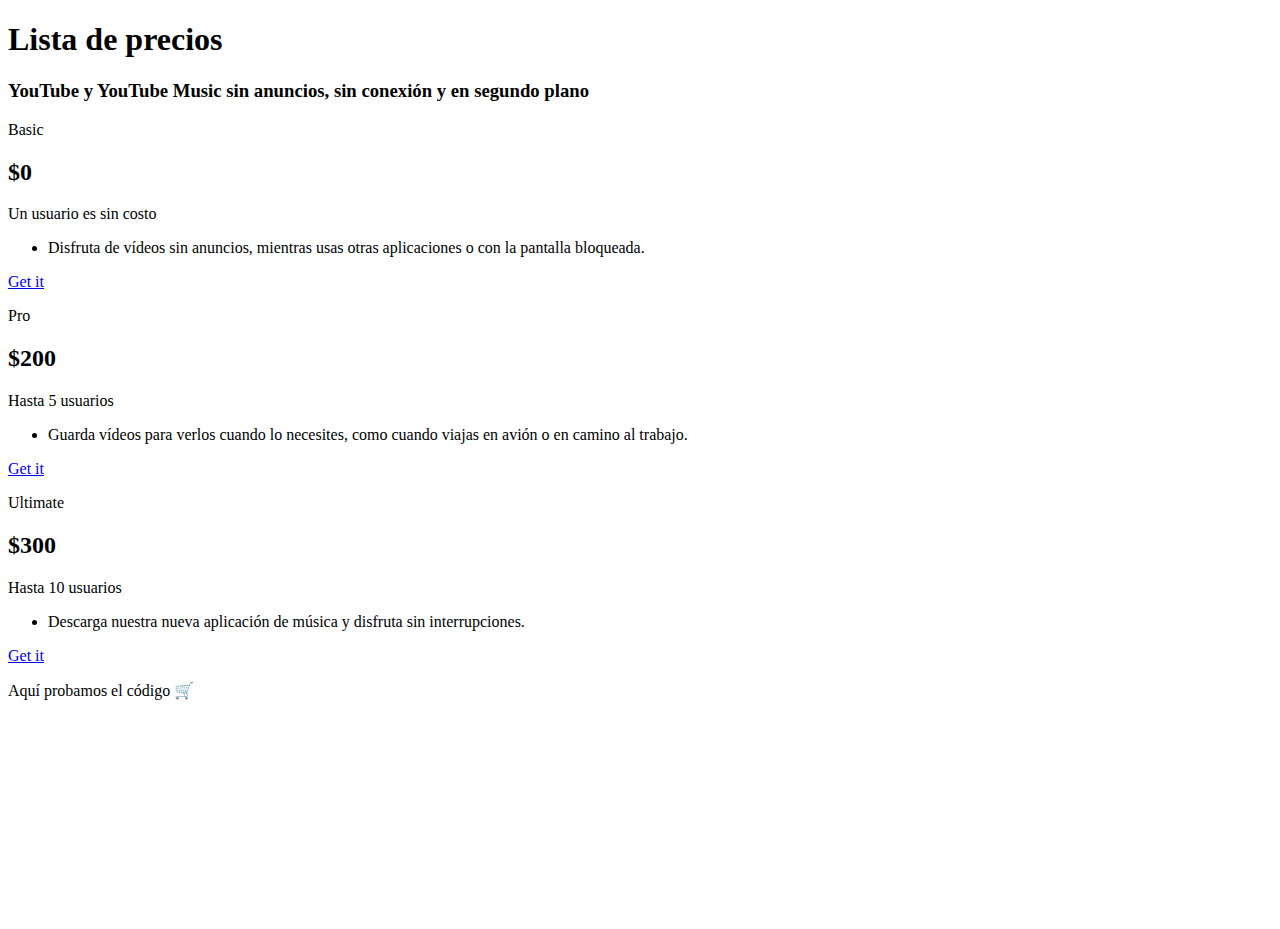
<file: bootstrap/index.html>
<!DOCTYPE html>
<html lang="es">
  <head>
    <meta charset="UTF-8" />
    <meta http-equiv="X-UA-Compatible" content="IE=edge" />
    <meta name="viewport" content="width=device-width, initial-scale=1.0" />
    <title>Bootstrap</title>
    <!-- CSS only -->
    <link
      href="https://cdn.jsdelivr.net/npm/bootstrap@5.2.3/dist/css/bootstrap.min.css"
      rel="stylesheet"
      integrity="sha384-rbsA2VBKQhggwzxH7pPCaAqO46MgnOM80zW1RWuH61DGLwZJEdK2Kadq2F9CUG65"
      crossorigin="anonymous"
    />
    <style>
      @media (min-width: 992px) {
        .alto {
          height: 100vh;
        }
      }
    </style>
  </head>
  <body>
    <main
      class="container text-center d-flex flex-column alto justify-content-center"
    >
      <h1 class="display-4">Lista de precios</h1>
      <h3 class="lead">
        YouTube y YouTube Music sin anuncios, sin conexión y en segundo plano
      </h3>

      <div class="row mt-3">
        <article class="col-12 col-md-4">
          <div class="border border-dark rounded">
            <p class="mt-5 fw-bold">Basic</p>
            <h2 class="display-4">$0</h2>
            <p class="font-monospace mt-3">Un usuario es sin costo</p>
            <ul class="list-unstyled my-5">
              <li>
                Disfruta de vídeos sin anuncios, mientras usas otras
                aplicaciones o con la pantalla bloqueada.
              </li>
            </ul>
            <a
              href="#"
              class="bg-danger text-white d-block py-3 text-decoration-none"
            >
              Get it
            </a>
          </div>
        </article>
        <article class="col-12 col-md-4">
          <div class="border border-dark rounded bg-dark text-white">
            <p class="mt-5 fw-bold">Pro</p>
            <h2 class="display-4">$200</h2>
            <p class="font-monospace mt-3">Hasta 5 usuarios</p>
            <ul class="list-unstyled my-5">
              <li>
                Guarda vídeos para verlos cuando lo necesites, como cuando
                viajas en avión o en camino al trabajo.
              </li>
            </ul>
            <a
              href="#"
              class="bg-secondary text-white d-block py-3 text-decoration-none"
            >
              Get it
            </a>
          </div>
        </article>
        <article class="col-12 col-md-4">
          <div class="border border-dark rounded">
            <p class="mt-5 fw-bold">Ultimate</p>
            <h2 class="display-4">$300</h2>
            <p class="font-monospace mt-3">Hasta 10 usuarios</p>
            <ul class="list-unstyled my-5">
              <li>
                Descarga nuestra nueva aplicación de música y disfruta sin
                interrupciones.
              </li>
            </ul>
            <a
              href="#"
              class="bg-info text-white d-block py-3 text-decoration-none"
            >
              Get it
            </a>
          </div>
        </article>
      </div>
      <footer class="mt-5">
        <p>Aquí probamos el código 🛒</p>
      </footer>
    </main>
  </body>
</html>
</file>
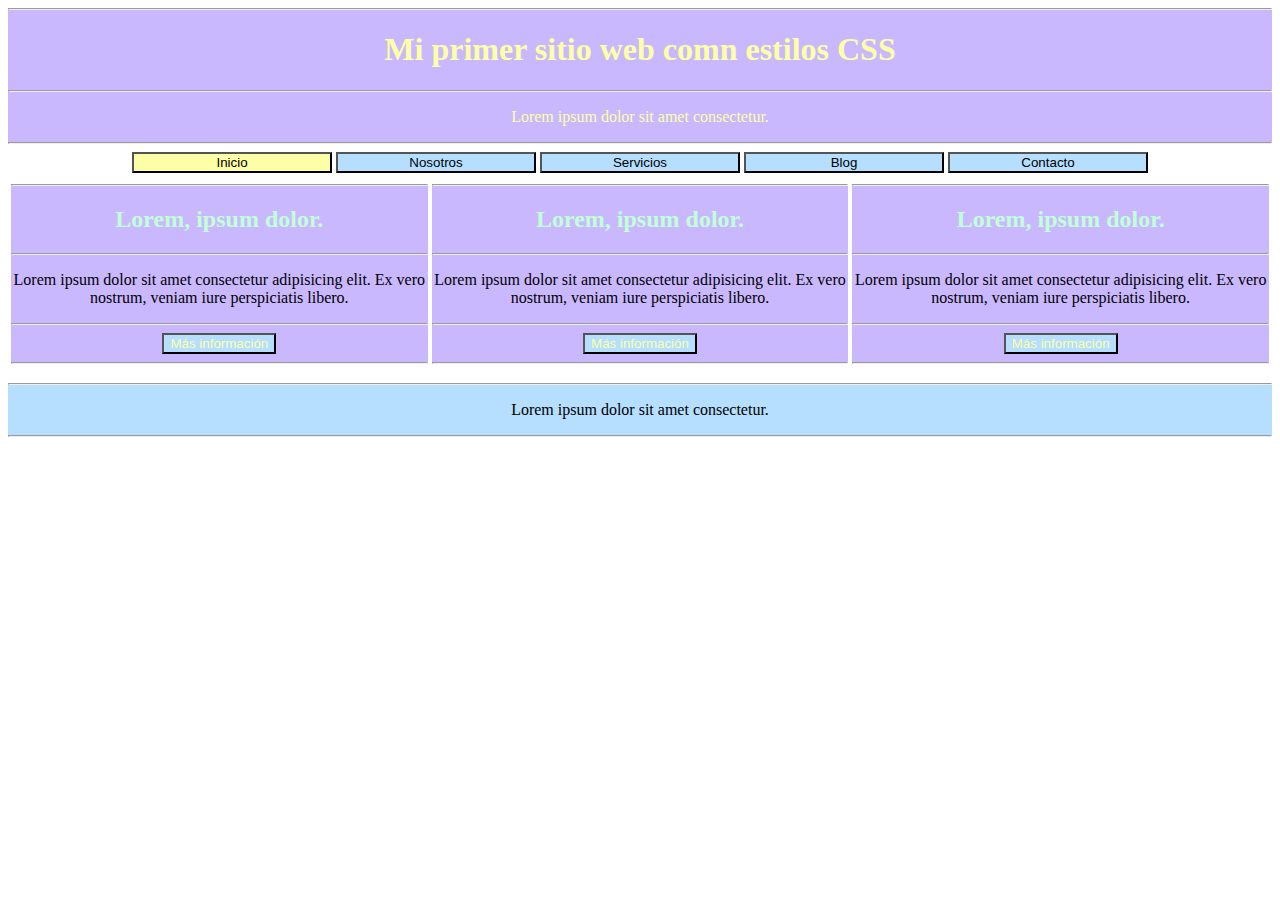
<file: CSS básico/index.html>
<!DOCTYPE html>
<html lang="es">
  <head>
    <meta charset="UTF-8" />
    <meta http-equiv="X-UA-Compatible" content="IE=edge" />
    <meta name="viewport" content="width=device-width, initial-scale=1.0" />
    <link rel="stylesheet" href="style.css" />
    <title>Práctica</title>
  </head>
  <body>
    <header class="bg-fourth text-center">
      <hr />
      <h1>Mi primer sitio web comn estilos CSS</h1>
      <hr />
      <p class="first text-center">Lorem ipsum dolor sit amet consectetur.</p>
      <hr />
    </header>
    <nav class="text-center">
      <button class="bg-first width-200">Inicio</button>
      <button class="bg-third width-200">Nosotros</button>
      <button class="bg-third width-200">Servicios</button>
      <button class="bg-third width-200">Blog</button>
      <button class="bg-third width-200">Contacto</button>
    </nav>
    <main>
      <table>
        <tr>
          <td>
            <div class="bg-fourth text-center">
              <hr />
              <h2 class="text-second">Lorem, ipsum dolor.</h2>
              <hr />
              <p>
                Lorem ipsum dolor sit amet consectetur adipisicing elit. Ex vero
                nostrum, veniam iure perspiciatis libero.
              </p>
              <hr />
              <button class="first bg-third">Más información</button>
              <hr />
            </div>
          </td>
          <td>
            <div class="bg-fourth text-center">
              <hr />
              <h2 class="text-second">Lorem, ipsum dolor.</h2>
              <hr />
              <p>
                Lorem ipsum dolor sit amet consectetur adipisicing elit. Ex vero
                nostrum, veniam iure perspiciatis libero.
              </p>
              <hr />
              <button class="first bg-third">Más información</button>
              <hr />
            </div>
          </td>
          <td>
            <div class="bg-fourth text-center">
              <hr />
              <h2 class="text-second">Lorem, ipsum dolor.</h2>
              <hr />
              <p>
                Lorem ipsum dolor sit amet consectetur adipisicing elit. Ex vero
                nostrum, veniam iure perspiciatis libero.
              </p>
              <hr />
              <button class="first bg-third">Más información</button>
              <hr />
            </div>
          </td>
        </tr>
      </table>
    </main>
  </body>
  <footer class="bg-third">
    <hr />
    <p class="text-center">Lorem ipsum dolor sit amet consectetur.</p>
    <hr />
  </footer>
</html>
</file>
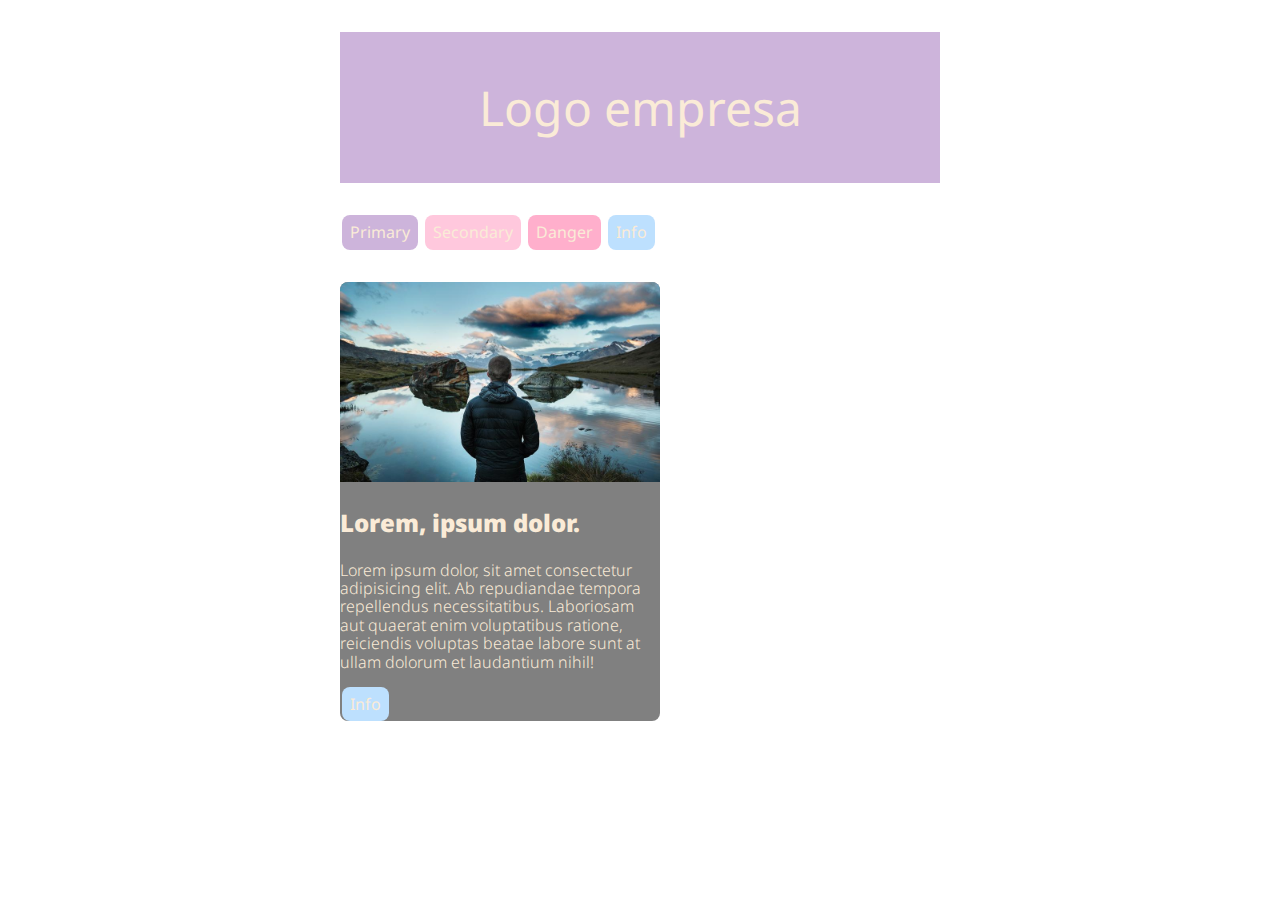
<file: practica css-intermedio/index.html>
<!DOCTYPE html>
<html lang="es">
  <head>
    <meta charset="UTF-8" />
    <meta http-equiv="X-UA-Compatible" content="IE=edge" />
    <meta name="viewport" content="width=device-width, initial-scale=1.0" />
    <title>Práctica CSS</title>
    <link rel="preconnect" href="https://fonts.googleapis.com" />
    <link rel="preconnect" href="https://fonts.gstatic.com" crossorigin />
    <link
      href="https://fonts.googleapis.com/css2?family=Noto+Sans:wght@100;300;900&family=Rubik+Dirt&display=swap"
      rel="stylesheet"
    />
    <link rel="stylesheet" href="styles.css" />
    <link rel="stylesheet" href="normalize.css" />
  </head>
  <body>
    <header class="container mt-2">
      <a href="/" class="Logo">Logo empresa</a>
    </header>
    <nav class="container mt-2">
      <a href="#" class="btn btn-primary">Primary</a>
      <a href="#" class="btn btn-secondary">Secondary</a>
      <a href="#" class="btn btn-danger">Danger</a>
      <a href="#" class="btn btn-info">Info</a>
    </nav>
    <section class="container mt-2">
      <article class="card">
        <img src="foto practica css intermedio.jpg" alt="" class="card-img" />
        <div class="card-body">
          <h5>Lorem, ipsum dolor.</h5>
          <p>
            Lorem ipsum dolor, sit amet consectetur adipisicing elit. Ab
            repudiandae tempora repellendus necessitatibus. Laboriosam aut
            quaerat enim voluptatibus ratione, reiciendis voluptas beatae labore
            sunt at ullam dolorum et laudantium nihil!
          </p>
          <a href="#" class="btn btn-info">Info</a>
          <br />
        </div>
      </article>
    </section>
  </body>
</html>
</file>
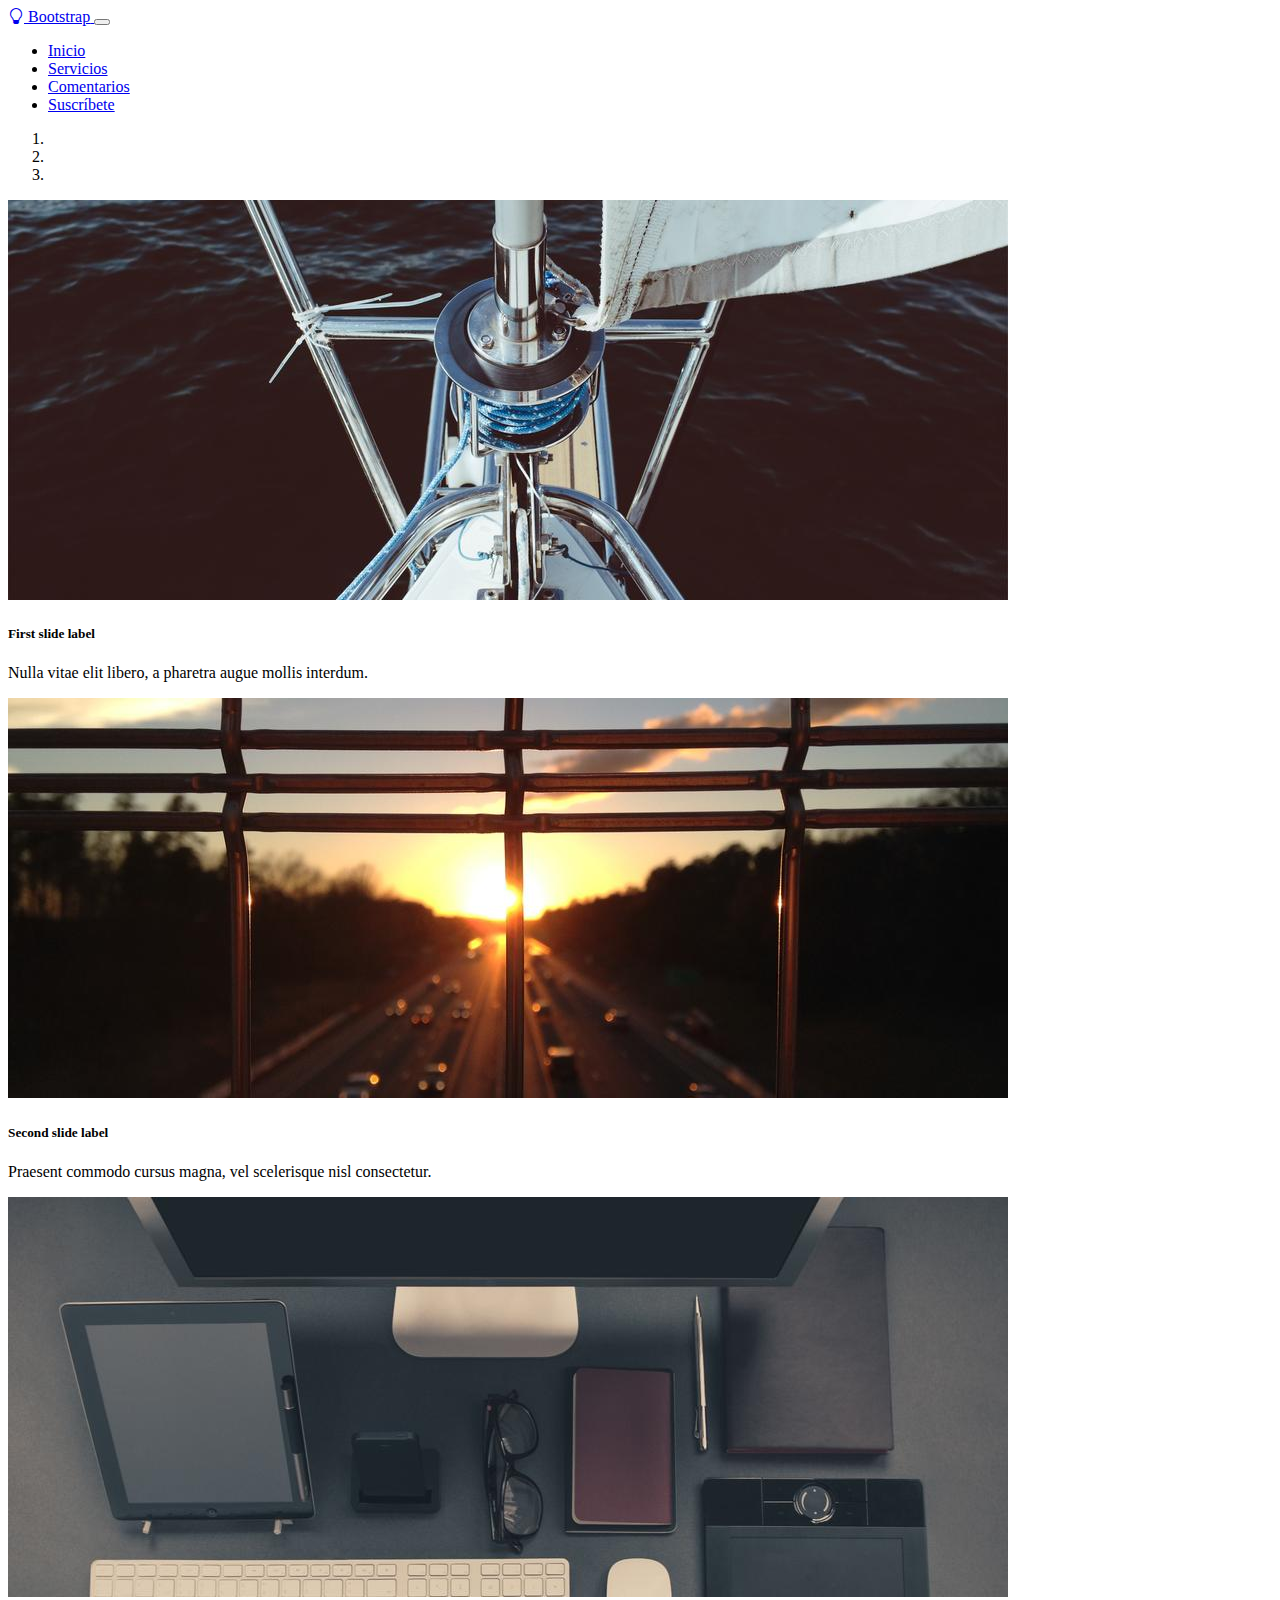
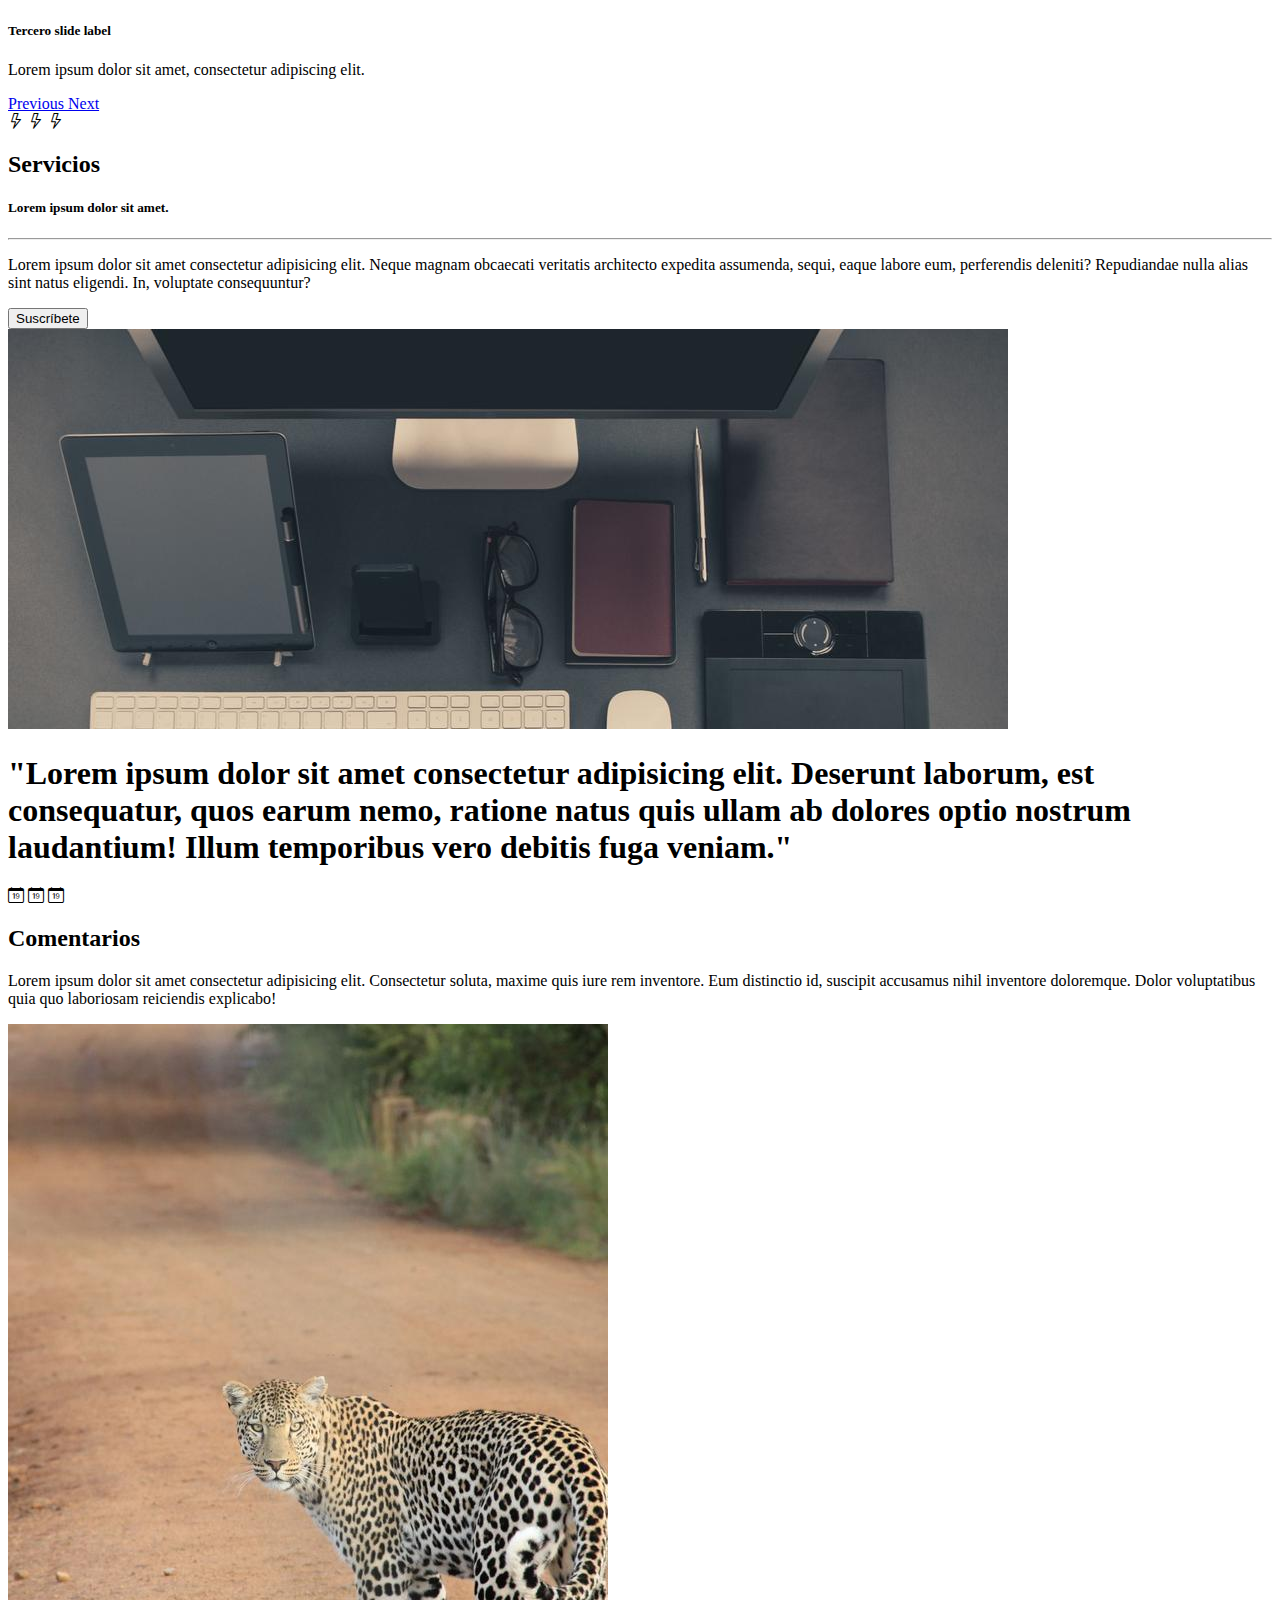
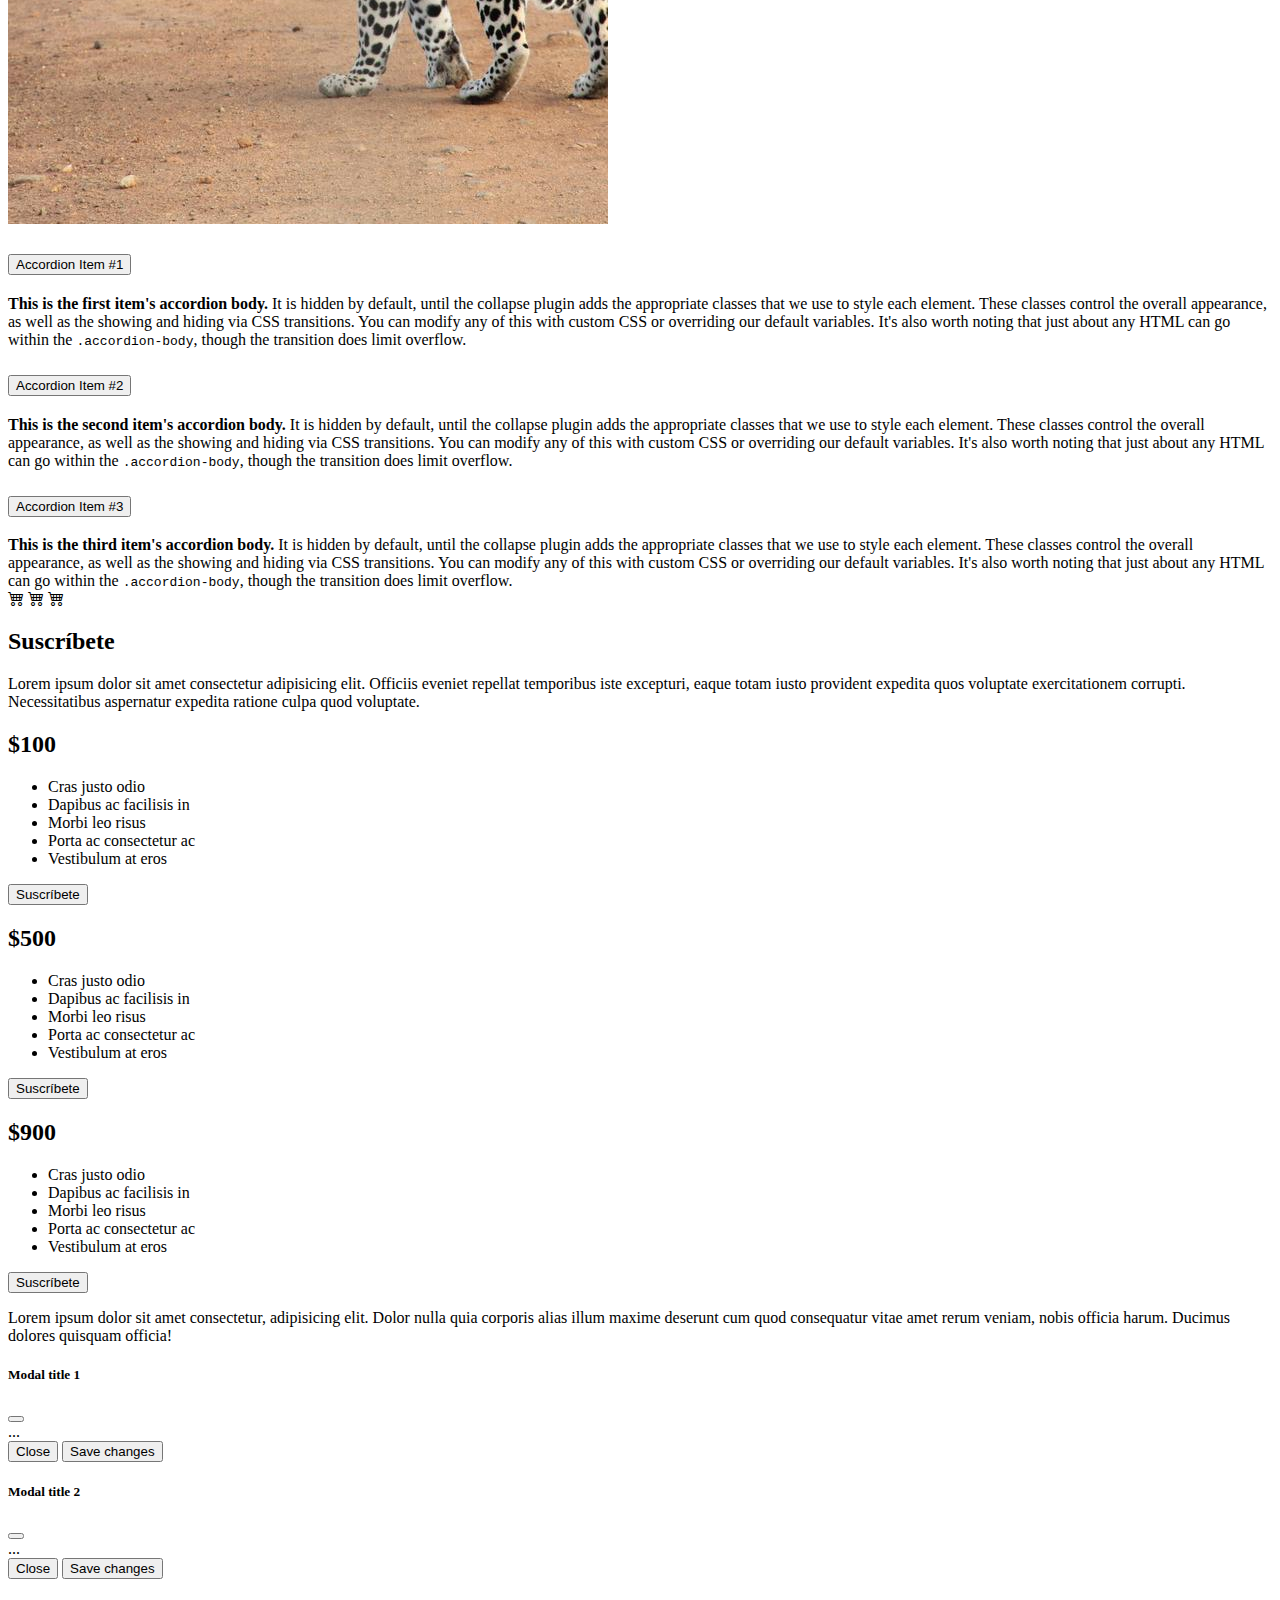
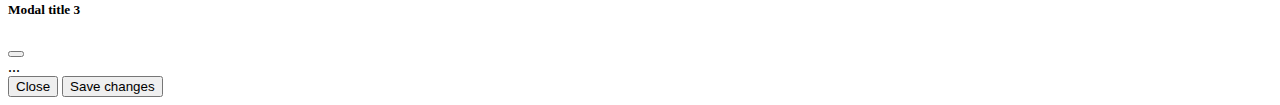
<file: bootstrap/04-scroll-web/04-scroll-web/index.html>
<!DOCTYPE html>
<html lang="es">
  <head>
    <!-- Required meta tags -->
    <meta charset="utf-8" />
    <meta name="viewport" content="width=device-width, initial-scale=1" />

    <!-- Bootstrap CSS -->
    <link
      href="https://cdn.jsdelivr.net/npm/bootstrap@5.0.0-beta1/dist/css/bootstrap.min.css"
      rel="stylesheet"
      integrity="sha384-giJF6kkoqNQ00vy+HMDP7azOuL0xtbfIcaT9wjKHr8RbDVddVHyTfAAsrekwKmP1"
      crossorigin="anonymous"
    />

    <link
      rel="stylesheet"
      href="https://cdn.jsdelivr.net/npm/bootstrap-icons@1.3.0/font/bootstrap-icons.css"
    />

    <title>Scroll web!</title>
  </head>
  <body 
    style="position: relative;"
    data-bs-spy="scroll"
    data-bs-target="#navbar-example3"
    data-bs-offset="10"
    tabindex="0"
  >
    <!-- navbar -->
    <nav id="navbar-example3" class="navbar navbar-expand-lg navbar-dark bg-dark fixed-top">
      <div class="container">
        <a href="/" class="navbar-brand">
          <i class="bi bi-lightbulb"></i>
          <span class="align-middle">Bootstrap</span>
        </a>
        <button
          class="navbar-toggler"
          type="button"
          data-bs-toggle="collapse"
          data-bs-target="#navbarSupportedContent"
          aria-controls="navbarSupportedContent"
          aria-expanded="false"
          aria-label="Toggle navigation"
        >
          <span class="navbar-toggler-icon"></span>
        </button>
        <div class="collapse navbar-collapse" id="navbarSupportedContent">
          <ul class="navbar-nav ms-auto mb-2 mb-lg-0">
            <li class="nav-item">
              <a href="#inicio" class="nav-link" aria-current="page">
                Inicio
              </a>
            </li>
            <li class="nav-item">
              <a href="#servicios" class="nav-link"> Servicios </a>
            </li>
            <li class="nav-item">
              <a href="#comentarios" class="nav-link"> Comentarios </a>
            </li>
            <li class="nav-item">
              <a href="#suscribete" class="nav-link"> Suscríbete </a>
            </li>
          </ul>
        </div>
      </div>
    </nav>
    <!-- navbar -->

    <!-- Slider -->
    <section id="inicio">
      <div
        id="carouselExampleControls"
        class="carousel slide"
        data-bs-ride="carousel"
      >
        <ol class="carousel-indicators">
          <li
            data-bs-target="#carouselExampleControls"
            data-bs-slide-to="0"
            class="active"
          ></li>
          <li
            data-bs-target="#carouselExampleControls"
            data-bs-slide-to="1"
          ></li>
          <li
            data-bs-target="#carouselExampleControls"
            data-bs-slide-to="2"
          ></li>
        </ol>
        <div class="carousel-inner">
          <div class="carousel-item active">
            <img src="img/slider-1.jpg" class="d-block w-100" alt="..." />
            <div class="carousel-caption d-none d-md-block">
              <h5>First slide label</h5>
              <p>Nulla vitae elit libero, a pharetra augue mollis interdum.</p>
            </div>
          </div>
          <div class="carousel-item">
            <img src="img/slider-2.jpg" class="d-block w-100" alt="..." />
            <div class="carousel-caption d-none d-md-block">
              <h5>Second slide label</h5>
              <p>
                Praesent commodo cursus magna, vel scelerisque nisl consectetur.
              </p>
            </div>
          </div>
          <div class="carousel-item">
            <img src="img/slider-3.jpg" class="d-block w-100" alt="..." />
            <div class="carousel-caption d-none d-md-block">
              <h5>Tercero slide label</h5>
              <p>Lorem ipsum dolor sit amet, consectetur adipiscing elit.</p>
            </div>
          </div>
        </div>
        <a
          class="carousel-control-prev"
          href="#carouselExampleControls"
          role="button"
          data-bs-slide="prev"
        >
          <span class="carousel-control-prev-icon" aria-hidden="true"></span>
          <span class="visually-hidden">Previous</span>
        </a>
        <a
          class="carousel-control-next"
          href="#carouselExampleControls"
          role="button"
          data-bs-slide="next"
        >
          <span class="carousel-control-next-icon" aria-hidden="true"></span>
          <span class="visually-hidden">Next</span>
        </a>
      </div>
    </section>
    <!-- Slider -->

    <!-- Servicios -->
    <main class="bg-dark text-white py-5" id="servicios">
      <div class="container">
        <div class="text-center py-5 text-primary">
          <i class="bi bi-lightning h1"></i>
          <i class="bi bi-lightning h1 text-danger"></i>
          <i class="bi bi-lightning h1"></i>
        </div>
        <h2 class="text-center display-4 mb-5">Servicios</h2>

        <div class="row align-items-center">
          <div class="col-12 col-lg-4">
            <h5>Lorem ipsum dolor sit amet.</h5>
            <hr />
            <p>
              Lorem ipsum dolor sit amet consectetur adipisicing elit. Neque
              magnam obcaecati veritatis architecto expedita assumenda, sequi,
              eaque labore eum, perferendis deleniti? Repudiandae nulla alias
              sint natus eligendi. In, voluptate consequuntur?
            </p>
            <button class="btn btn-outline-light mb-5 mb-lg-0">
              Suscríbete
            </button>
          </div>
          <div class="col-12 col-lg-8">
            <img src="img/slider-3.jpg" alt="" class="img-fluid rounded" />
          </div>
        </div>

        <h1 class="py-5 display-6">
          "Lorem ipsum dolor sit amet consectetur adipisicing elit. Deserunt
          laborum, est consequatur, quos earum nemo, ratione natus quis ullam ab
          dolores optio nostrum laudantium! Illum temporibus vero debitis fuga
          veniam."
        </h1>
      </div>
    </main>
    <!-- Servicios -->

    <!-- Comentarios -->
    <section id="comentarios" class="py-5 bg-light">
      <div class="container">
        <div class="text-center py-5 h1">
          <i class="bi bi-calendar-date"></i>
          <i class="bi bi-calendar-date"></i>
          <i class="bi bi-calendar-date"></i>
        </div>
        <h2 class="text-center mb-5 display-4">Comentarios</h2>
        <p class="lead mb-5 text-center">
          Lorem ipsum dolor sit amet consectetur adipisicing elit. Consectetur
          soluta, maxime quis iure rem inventore. Eum distinctio id, suscipit
          accusamus nihil inventore doloremque. Dolor voluptatibus quia quo
          laboriosam reiciendis explicabo!
        </p>

        <div class="row">
          <div class="col-12 col-md-6 col-lg-4 col-xl-3 mb-5 mb-md-0">
            <img src="img/vertical.jpg" alt="" class="img-fluid rounded" />
          </div>
          <div class="col-12 col-md-6 col-lg-8 col-xl-9">
            <div class="accordion" id="accordionExample">
              <div class="accordion-item">
                <h2 class="accordion-header" id="headingOne">
                  <button
                    class="accordion-button"
                    type="button"
                    data-bs-toggle="collapse"
                    data-bs-target="#collapseOne"
                    aria-expanded="true"
                    aria-controls="collapseOne"
                  >
                    Accordion Item #1
                  </button>
                </h2>
                <div
                  id="collapseOne"
                  class="accordion-collapse collapse show"
                  aria-labelledby="headingOne"
                  data-bs-parent="#accordionExample"
                >
                  <div class="accordion-body">
                    <strong>This is the first item's accordion body.</strong> It
                    is hidden by default, until the collapse plugin adds the
                    appropriate classes that we use to style each element. These
                    classes control the overall appearance, as well as the
                    showing and hiding via CSS transitions. You can modify any
                    of this with custom CSS or overriding our default variables.
                    It's also worth noting that just about any HTML can go
                    within the <code>.accordion-body</code>, though the
                    transition does limit overflow.
                  </div>
                </div>
              </div>
              <div class="accordion-item">
                <h2 class="accordion-header" id="headingTwo">
                  <button
                    class="accordion-button collapsed"
                    type="button"
                    data-bs-toggle="collapse"
                    data-bs-target="#collapseTwo"
                    aria-expanded="false"
                    aria-controls="collapseTwo"
                  >
                    Accordion Item #2
                  </button>
                </h2>
                <div
                  id="collapseTwo"
                  class="accordion-collapse collapse"
                  aria-labelledby="headingTwo"
                  data-bs-parent="#accordionExample"
                >
                  <div class="accordion-body">
                    <strong>This is the second item's accordion body.</strong>
                    It is hidden by default, until the collapse plugin adds the
                    appropriate classes that we use to style each element. These
                    classes control the overall appearance, as well as the
                    showing and hiding via CSS transitions. You can modify any
                    of this with custom CSS or overriding our default variables.
                    It's also worth noting that just about any HTML can go
                    within the <code>.accordion-body</code>, though the
                    transition does limit overflow.
                  </div>
                </div>
              </div>
              <div class="accordion-item">
                <h2 class="accordion-header" id="headingThree">
                  <button
                    class="accordion-button collapsed"
                    type="button"
                    data-bs-toggle="collapse"
                    data-bs-target="#collapseThree"
                    aria-expanded="false"
                    aria-controls="collapseThree"
                  >
                    Accordion Item #3
                  </button>
                </h2>
                <div
                  id="collapseThree"
                  class="accordion-collapse collapse"
                  aria-labelledby="headingThree"
                  data-bs-parent="#accordionExample"
                >
                  <div class="accordion-body">
                    <strong>This is the third item's accordion body.</strong> It
                    is hidden by default, until the collapse plugin adds the
                    appropriate classes that we use to style each element. These
                    classes control the overall appearance, as well as the
                    showing and hiding via CSS transitions. You can modify any
                    of this with custom CSS or overriding our default variables.
                    It's also worth noting that just about any HTML can go
                    within the <code>.accordion-body</code>, though the
                    transition does limit overflow.
                  </div>
                </div>
              </div>
            </div>
          </div>
        </div>
      </div>
    </section>
    <!-- Comentarios -->

    <!-- Suscribete -->
    <section id="suscribete" class="bg-secondary text-light">
      <div class="container">
        <div class="text-center h1 py-5">
          <i class="bi bi-cart4"></i>
          <i class="bi bi-cart4"></i>
          <i class="bi bi-cart4"></i>
        </div>
        <h2 class="text-center mb-5 display-4">Suscríbete</h2>
        <p class="lead text-center pb-5">
          Lorem ipsum dolor sit amet consectetur adipisicing elit. Officiis
          eveniet repellat temporibus iste excepturi, eaque totam iusto
          provident expedita quos voluptate exercitationem corrupti.
          Necessitatibus aspernatur expedita ratione culpa quod voluptate.
        </p>

        <div class="row text-dark text-center">
          <div class="col-12 col-md-4 mb-5">
            <div class="card">
              <div class="card-body">
                <h2 class="my-5">$100</h2>
              </div>
              <ul class="list-group list-group-flush">
                <li class="list-group-item">Cras justo odio</li>
                <li class="list-group-item">Dapibus ac facilisis in</li>
                <li class="list-group-item">Morbi leo risus</li>
                <li class="list-group-item">Porta ac consectetur ac</li>
                <li class="list-group-item">Vestibulum at eros</li>
              </ul>
              <div class="card-body">
                <button 
                    class="btn btn-outline-dark"
                    data-bs-toggle="modal" 
                    data-bs-target="#exampleModal1"
                >
                    Suscríbete
                </button>
              </div>
            </div>
          </div>
          <div class="col-12 col-md-4 mb-5">
            <div class="card">
              <div class="card-body">
                <h2 class="my-5">$500</h2>
              </div>
              <ul class="list-group list-group-flush">
                <li class="list-group-item">Cras justo odio</li>
                <li class="list-group-item">Dapibus ac facilisis in</li>
                <li class="list-group-item">Morbi leo risus</li>
                <li class="list-group-item">Porta ac consectetur ac</li>
                <li class="list-group-item">Vestibulum at eros</li>
              </ul>
              <div class="card-body">
                <button 
                    class="btn btn-outline-dark"
                    data-bs-toggle="modal" 
                    data-bs-target="#exampleModal2"
                >
                    Suscríbete
                </button>
              </div>
            </div>
          </div>
          <div class="col-12 col-md-4 mb-5">
            <div class="card">
              <div class="card-body">
                <h2 class="my-5">$900</h2>
              </div>
              <ul class="list-group list-group-flush">
                <li class="list-group-item">Cras justo odio</li>
                <li class="list-group-item">Dapibus ac facilisis in</li>
                <li class="list-group-item">Morbi leo risus</li>
                <li class="list-group-item">Porta ac consectetur ac</li>
                <li class="list-group-item">Vestibulum at eros</li>
              </ul>
              <div class="card-body">
                <button 
                    class="btn btn-outline-dark"
                    data-bs-toggle="modal" 
                    data-bs-target="#exampleModal3"
                >
                    Suscríbete
                </button>
              </div>
            </div>
          </div>
        </div>
      </div>
    </section>
    <!-- Suscribete -->

    <!-- Footer -->
    <footer class="container-fluid bg-dark py-5 text-center text-light">
        <p>Lorem ipsum dolor sit amet consectetur, adipisicing elit. Dolor nulla quia corporis alias illum maxime deserunt cum quod consequatur vitae amet rerum veniam, nobis officia harum. Ducimus dolores quisquam officia!</p>
    </footer>
    <!-- Footer -->


    <!-- Modal 1 -->
    <div
      class="modal fade"
      id="exampleModal1"
      tabindex="-1"
      aria-labelledby="exampleModalLabel1"
      aria-hidden="true"
    >
      <div class="modal-dialog">
        <div class="modal-content">
          <div class="modal-header">
            <h5 class="modal-title" id="exampleModalLabel1">Modal title 1</h5>
            <button
              type="button"
              class="btn-close"
              data-bs-dismiss="modal"
              aria-label="Close"
            ></button>
          </div>
          <div class="modal-body">...</div>
          <div class="modal-footer">
            <button
              type="button"
              class="btn btn-secondary"
              data-bs-dismiss="modal"
            >
              Close
            </button>
            <button type="button" class="btn btn-primary">Save changes</button>
          </div>
        </div>
      </div>
    </div>
    <!-- Modal 1 -->

    <!-- Modal 2 -->
    <div
      class="modal fade"
      id="exampleModal2"
      tabindex="-1"
      aria-labelledby="exampleModalLabel2"
      aria-hidden="true"
    >
      <div class="modal-dialog">
        <div class="modal-content">
          <div class="modal-header">
            <h5 class="modal-title" id="exampleModalLabel2">Modal title 2</h5>
            <button
              type="button"
              class="btn-close"
              data-bs-dismiss="modal"
              aria-label="Close"
            ></button>
          </div>
          <div class="modal-body">...</div>
          <div class="modal-footer">
            <button
              type="button"
              class="btn btn-secondary"
              data-bs-dismiss="modal"
            >
              Close
            </button>
            <button type="button" class="btn btn-primary">Save changes</button>
          </div>
        </div>
      </div>
    </div>
    <!-- Modal 2 -->

    <!-- Modal 3 -->
    <div
      class="modal fade"
      id="exampleModal3"
      tabindex="-1"
      aria-labelledby="exampleModalLabel3"
      aria-hidden="true"
    >
      <div class="modal-dialog">
        <div class="modal-content">
          <div class="modal-header">
            <h5 class="modal-title" id="exampleModalLabel3">Modal title 3</h5>
            <button
              type="button"
              class="btn-close"
              data-bs-dismiss="modal"
              aria-label="Close"
            ></button>
          </div>
          <div class="modal-body">...</div>
          <div class="modal-footer">
            <button
              type="button"
              class="btn btn-secondary"
              data-bs-dismiss="modal"
            >
              Close
            </button>
            <button type="button" class="btn btn-primary">Save changes</button>
          </div>
        </div>
      </div>
    </div>
    <!-- Modal 3 -->

    <script
      src="https://cdn.jsdelivr.net/npm/bootstrap@5.0.0-beta1/dist/js/bootstrap.bundle.min.js"
      integrity="sha384-ygbV9kiqUc6oa4msXn9868pTtWMgiQaeYH7/t7LECLbyPA2x65Kgf80OJFdroafW"
      crossorigin="anonymous"
    ></script>
  </body>
</html>
</file>
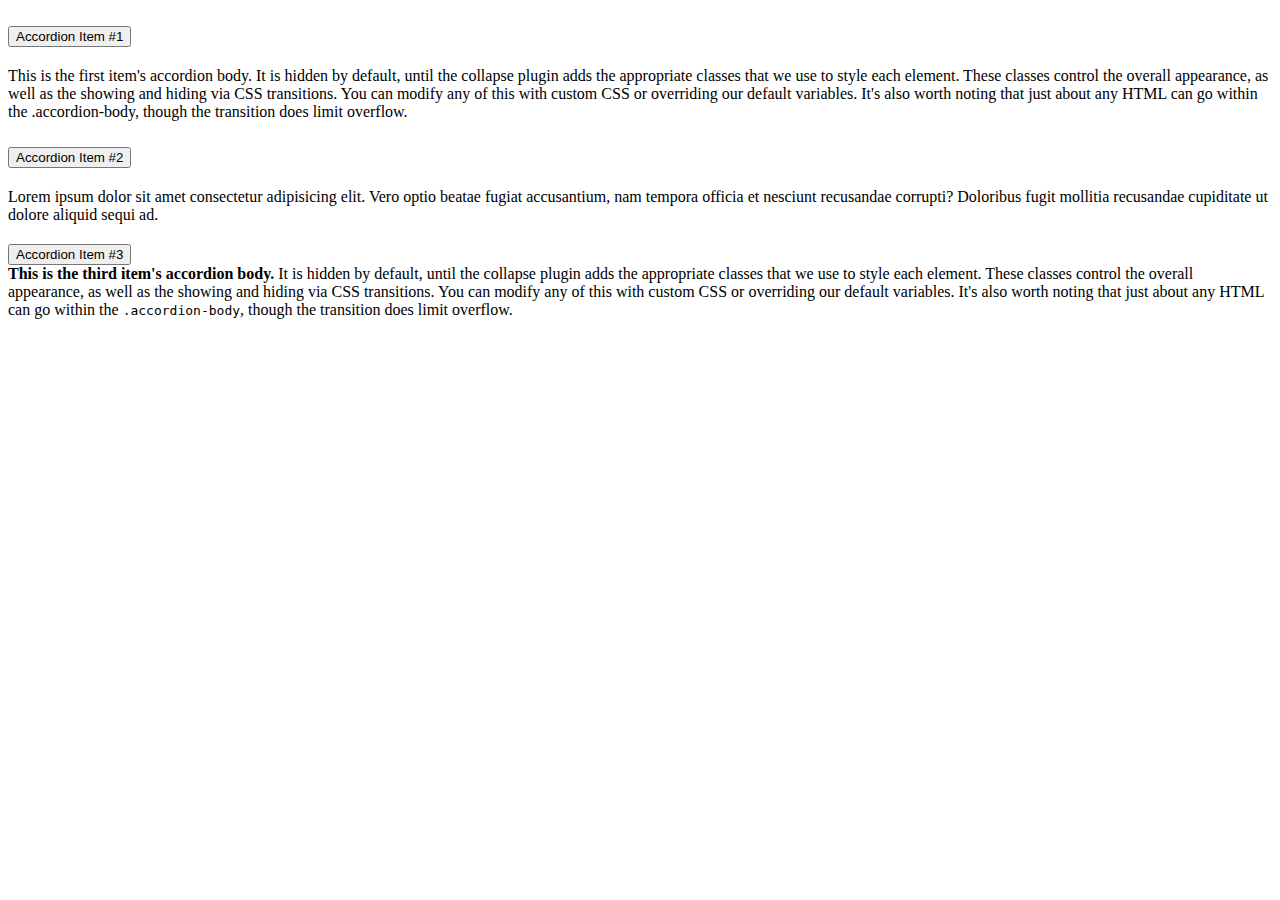
<file: bootstrap/03-componentes/accordion.html>
<!doctype html>
<html lang="es">
  <head>
    <!-- Required meta tags -->
    <meta charset="utf-8">
    <meta name="viewport" content="width=device-width, initial-scale=1">

    <!-- Bootstrap CSS -->
    <link href="https://cdn.jsdelivr.net/npm/bootstrap@5.0.0-beta1/dist/css/bootstrap.min.css" rel="stylesheet" integrity="sha384-giJF6kkoqNQ00vy+HMDP7azOuL0xtbfIcaT9wjKHr8RbDVddVHyTfAAsrekwKmP1" crossorigin="anonymous">

    <title>Accordion</title>
  </head>
  <body>
    
    <div class="container my-5">

        <div class="accordion" id="contenedor-principal">

            <div class="accordion-item">
                <h2 class="accordion-header" id="headingOne">
                    <button
                        class="accordion-button collapsed"
                        type="button"
                        data-bs-toggle="collapse"
                        data-bs-target="#collapseOne"
                        aria-expanded="false"
                        aria-controls="collapseOne"
                    >
                        Accordion Item #1
                    </button>
                </h2>
                <div 
                    class="accordion-collapse collapse" 
                    id="collapseOne"
                    aria-labelledby="headingOne"
                    data-bs-parent="#contenedor-principal"
                >
                    <div class="accordion-body">
                        This is the first item's accordion body. It is hidden by default, until the collapse plugin adds the appropriate classes that we use to style each element. These classes control the overall appearance, as well as the showing and hiding via CSS transitions. You can modify any of this with custom CSS or overriding our default variables. It's also worth noting that just about any HTML can go within the .accordion-body, though the transition does limit overflow.
                    </div>
                </div>
            </div>

            <div class="accordion-item">
                <h2 class="accordion-header" id="headingTwo">
                    <button
                        class="accordion-button collapsed"
                        type="button"
                        data-bs-toggle="collapse"
                        data-bs-target="#collapseTwo"
                        aria-expanded="false"
                        aria-controls="collapseTwo"
                    >
                        Accordion Item #2
                    </button>
                </h2>
                <div 
                    class="accordion-collapse collapse"
                    id="collapseTwo"
                    aria-labelledby="headingTwo"
                    data-bs-parent="#contenedor-principal"
                >
                    <div class="accordion-body">
                        Lorem ipsum dolor sit amet consectetur adipisicing elit. Vero optio beatae fugiat accusantium, nam tempora officia et nesciunt recusandae corrupti? Doloribus fugit mollitia recusandae cupiditate ut dolore aliquid sequi ad.
                    </div>
                </div>
            </div>

            <div class="accordion-item">
                <h2 class="accordion-header" id="headingThree"></h2>
                  <button class="accordion-button" type="button" data-bs-toggle="collapse" data-bs-target="#collapseThree" aria-expanded="true" aria-controls="collapseThree">
                    Accordion Item #3
                  </button>
                </h2>
                <div id="collapseThree" class="accordion-collapse collapse show" aria-labelledby="headingThree" data-bs-parent="#contenedor-principal">
                  <div class="accordion-body">
                    <strong>This is the third item's accordion body.</strong> It is hidden by default, until the collapse plugin adds the appropriate classes that we use to style each element. These classes control the overall appearance, as well as the showing and hiding via CSS transitions. You can modify any of this with custom CSS or overriding our default variables. It's also worth noting that just about any HTML can go within the <code>.accordion-body</code>, though the transition does limit overflow.
                  </div>
                </div>
              </div>

        </div>

    </div>

    <script src="https://cdn.jsdelivr.net/npm/bootstrap@5.0.0-beta1/dist/js/bootstrap.bundle.min.js" integrity="sha384-ygbV9kiqUc6oa4msXn9868pTtWMgiQaeYH7/t7LECLbyPA2x65Kgf80OJFdroafW" crossorigin="anonymous"></script>

  </body>
</html>
</file>
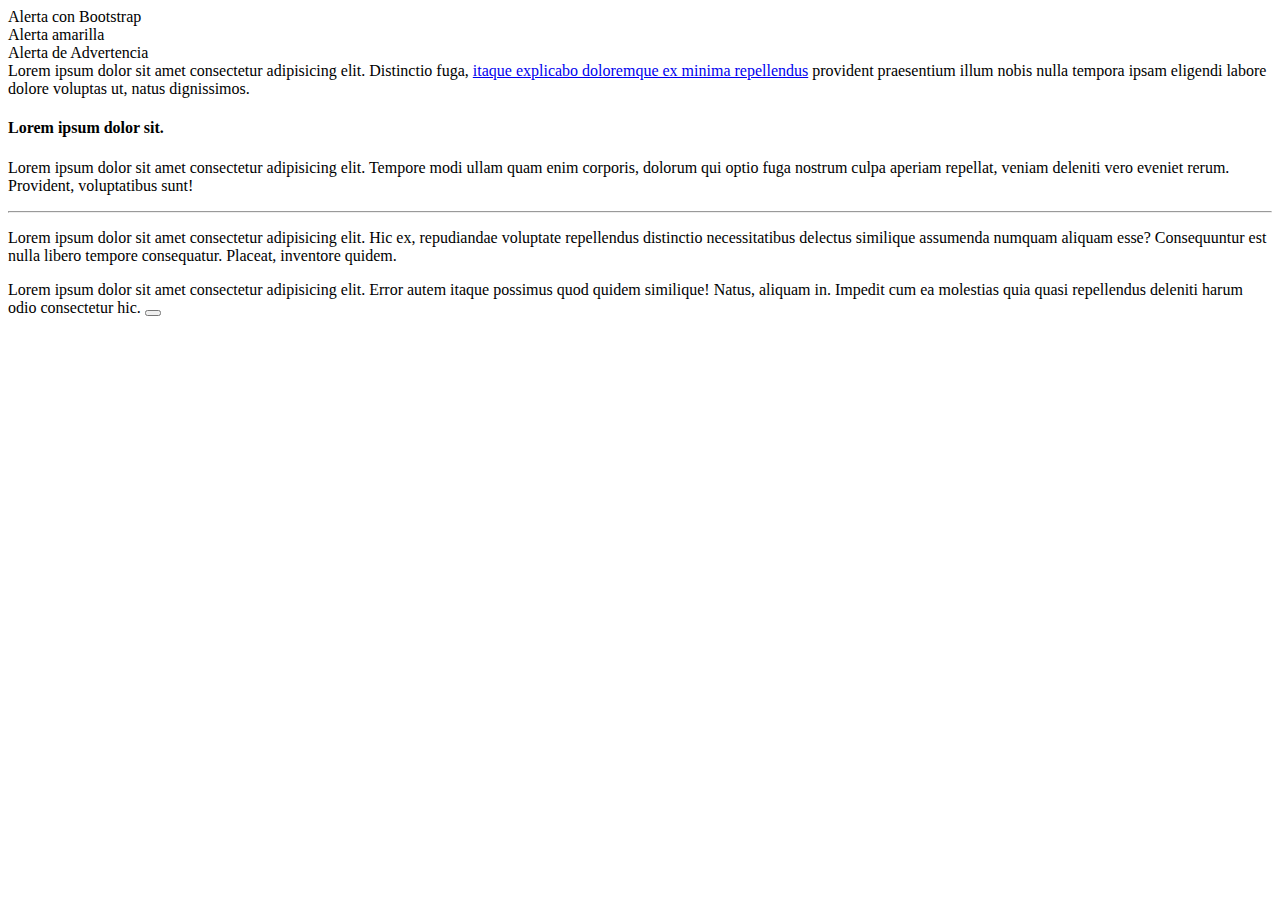
<file: bootstrap/03-componentes/alert.html>
<!doctype html>
<html lang="es">
  <head>
    <!-- Required meta tags -->
    <meta charset="utf-8">
    <meta name="viewport" content="width=device-width, initial-scale=1">

    <!-- Bootstrap CSS -->
    <link href="https://cdn.jsdelivr.net/npm/bootstrap@5.0.0-beta1/dist/css/bootstrap.min.css" rel="stylesheet" integrity="sha384-giJF6kkoqNQ00vy+HMDP7azOuL0xtbfIcaT9wjKHr8RbDVddVHyTfAAsrekwKmP1" crossorigin="anonymous">

    <title>Alertas</title>
  </head>
  <body>
    <div class="container mt-5">
        <div class="alert alert-primary">
            Alerta con Bootstrap
        </div>
        <div class="alert alert-warning">
            Alerta amarilla
        </div>
        <div class="alert alert-danger">
            Alerta de Advertencia
        </div>

        <div class="alert alert-success">
            Lorem ipsum dolor sit amet consectetur adipisicing elit. Distinctio fuga,
            <a href="#" class="alert-link">itaque explicabo doloremque ex minima repellendus</a>
            provident praesentium illum nobis nulla tempora ipsam eligendi labore dolore voluptas ut, natus dignissimos.
        </div>

        <div class="alert alert-dark">
            <h4 class="alert-heading">Lorem ipsum dolor sit.</h4>
            <p>Lorem ipsum dolor sit amet consectetur adipisicing elit. Tempore modi ullam quam enim corporis, dolorum qui optio fuga nostrum culpa aperiam repellat, veniam deleniti vero eveniet rerum. Provident, voluptatibus sunt!</p>
            <hr>
            <p>Lorem ipsum dolor sit amet consectetur adipisicing elit. Hic ex, repudiandae voluptate repellendus distinctio necessitatibus delectus similique assumenda numquam aliquam esse? Consequuntur est nulla libero tempore consequatur. Placeat, inventore quidem.</p>
        </div>

        <div class="alert alert-info alert-dismissible fade show" role="alert">
            Lorem ipsum dolor sit amet consectetur adipisicing elit. Error autem itaque possimus quod quidem similique! Natus, aliquam in. Impedit cum ea molestias quia quasi repellendus deleniti harum odio consectetur hic.
            <button type="button" class="btn-close" data-bs-dismiss="alert" aria-label="Close"></button>
        </div>
    </div>

    <script src="https://cdn.jsdelivr.net/npm/bootstrap@5.0.0-beta1/dist/js/bootstrap.bundle.min.js" integrity="sha384-ygbV9kiqUc6oa4msXn9868pTtWMgiQaeYH7/t7LECLbyPA2x65Kgf80OJFdroafW" crossorigin="anonymous"></script>

  </body>
</html>
</file>
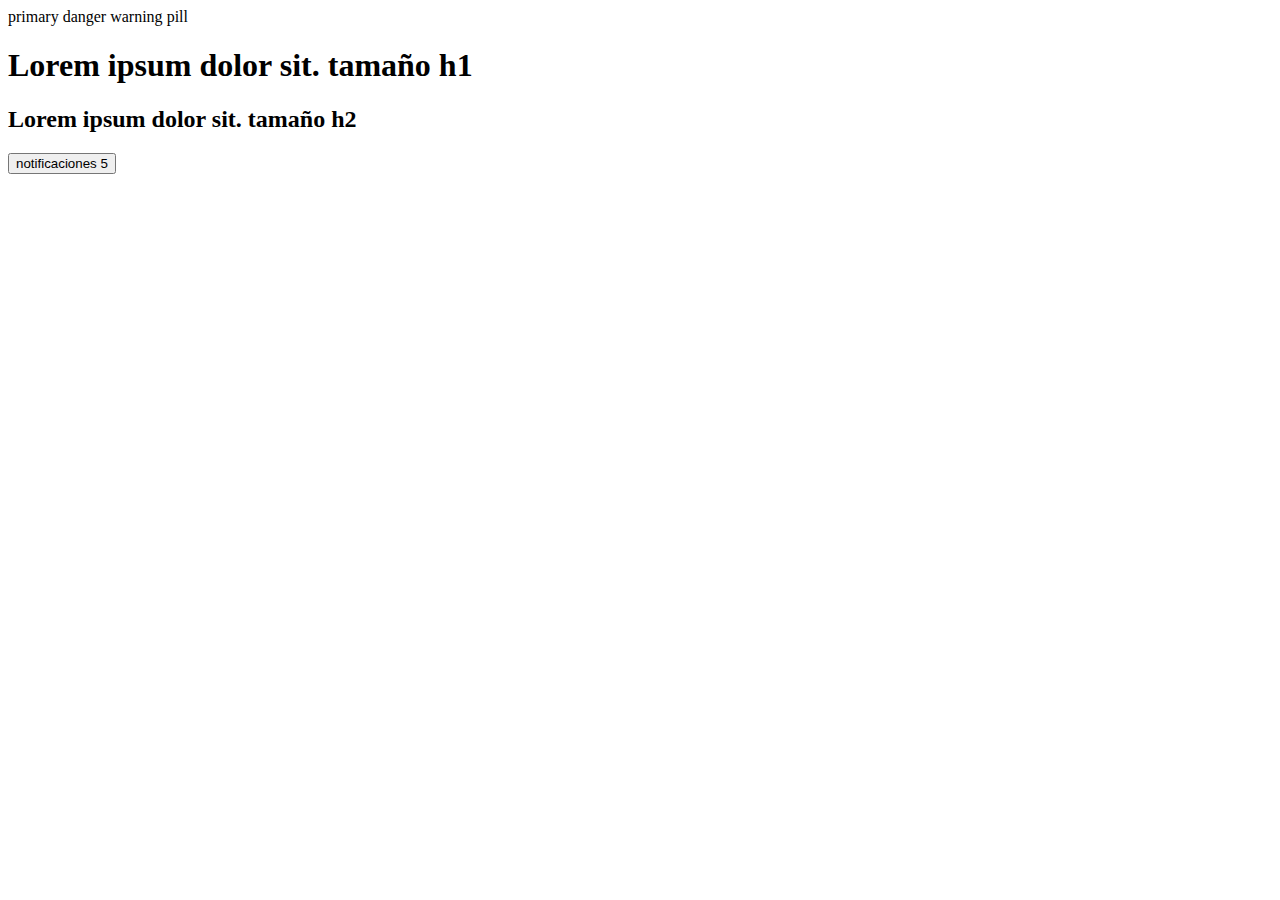
<file: bootstrap/03-componentes/Badges.html>
<!doctype html>
<html lang="es">
  <head>
    <!-- Required meta tags -->
    <meta charset="utf-8">
    <meta name="viewport" content="width=device-width, initial-scale=1">

    <!-- Bootstrap CSS -->
    <link href="https://cdn.jsdelivr.net/npm/bootstrap@5.0.0-beta1/dist/css/bootstrap.min.css" rel="stylesheet" integrity="sha384-giJF6kkoqNQ00vy+HMDP7azOuL0xtbfIcaT9wjKHr8RbDVddVHyTfAAsrekwKmP1" crossorigin="anonymous">

    <title>Badges</title>
  </head>
  <body>
    
    <div class="container mt-5">
        <span class="badge bg-primary">
            primary
        </span>
        <span class="badge bg-danger">
            danger
        </span>
        <span class="badge bg-warning text-dark">warning</span>

        <span class="badge bg-success rounded-pill">
            pill
        </span>

        <h1>Lorem ipsum dolor sit.
            <span class="badge bg-dark">tamaño h1</span>
        </h1>
        <h2>Lorem ipsum dolor sit.
            <span class="badge bg-dark">tamaño h2</span>
        </h2>

        <button class="btn btn-primary">
            notificaciones
            <span class="badge bg-dark">5</span>
        </button>
    </div>

    <script src="https://cdn.jsdelivr.net/npm/bootstrap@5.0.0-beta1/dist/js/bootstrap.bundle.min.js" integrity="sha384-ygbV9kiqUc6oa4msXn9868pTtWMgiQaeYH7/t7LECLbyPA2x65Kgf80OJFdroafW" crossorigin="anonymous"></script>

  </body>
</html>
</file>
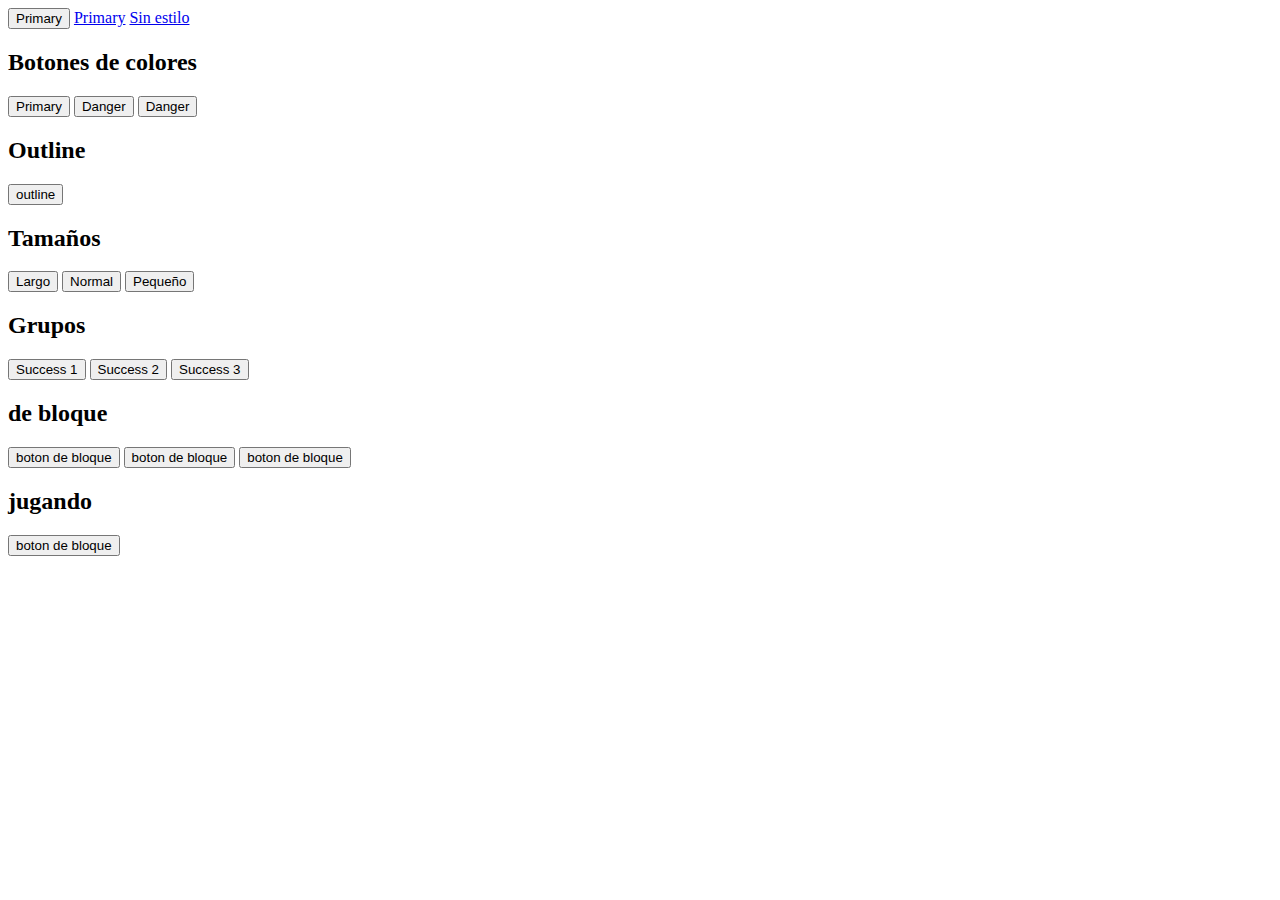
<file: bootstrap/03-componentes/buttons.html>
<!doctype html>
<html lang="es">
  <head>
    <!-- Required meta tags -->
    <meta charset="utf-8">
    <meta name="viewport" content="width=device-width, initial-scale=1">

    <!-- Bootstrap CSS -->
    <link href="https://cdn.jsdelivr.net/npm/bootstrap@5.0.0-beta1/dist/css/bootstrap.min.css" rel="stylesheet" integrity="sha384-giJF6kkoqNQ00vy+HMDP7azOuL0xtbfIcaT9wjKHr8RbDVddVHyTfAAsrekwKmP1" crossorigin="anonymous">

    <title>Buttons</title>
  </head>
  <body>
    
    <div class="container mt-5">
        <button class="btn">Primary</button>
        <a href="#" class="btn">Primary</a>
        <a href="#">Sin estilo</a>

        <h2>Botones de colores</h2>
        <button class="btn btn-primary">Primary</button>
        <button class="btn btn-danger">Danger</button>
        <button class="btn btn-warning">Danger</button>

        <h2>Outline</h2>
        <button class="btn btn-outline-info">outline</button>

        <h2>Tamaños</h2>
        <button class="btn btn-dark btn-lg">Largo</button>
        <button class="btn btn-dark">Normal</button>
        <button class="btn btn-dark btn-sm">Pequeño</button>

        <h2>Grupos</h2>

        <div class="btn-group">
            <button class="btn btn-success">Success 1</button>
            <button class="btn btn-success">Success 2</button>
            <button class="btn btn-success">Success 3</button>
        </div>

        <h2>de bloque</h2>
        <div class="d-grid gap-2">
          <button class="btn btn-dark">
            boton de bloque
          </button>
          <button class="btn btn-dark">
            boton de bloque
          </button>
          <button class="btn btn-dark">
            boton de bloque
          </button>
        </div>

        <h2>jugando</h2>
        <button class="btn btn-dark w-100">
          boton de bloque
        </button>
    </div>

    <script src="https://cdn.jsdelivr.net/npm/bootstrap@5.0.0-beta1/dist/js/bootstrap.bundle.min.js" integrity="sha384-ygbV9kiqUc6oa4msXn9868pTtWMgiQaeYH7/t7LECLbyPA2x65Kgf80OJFdroafW" crossorigin="anonymous"></script>

  </body>
</html>
</file>
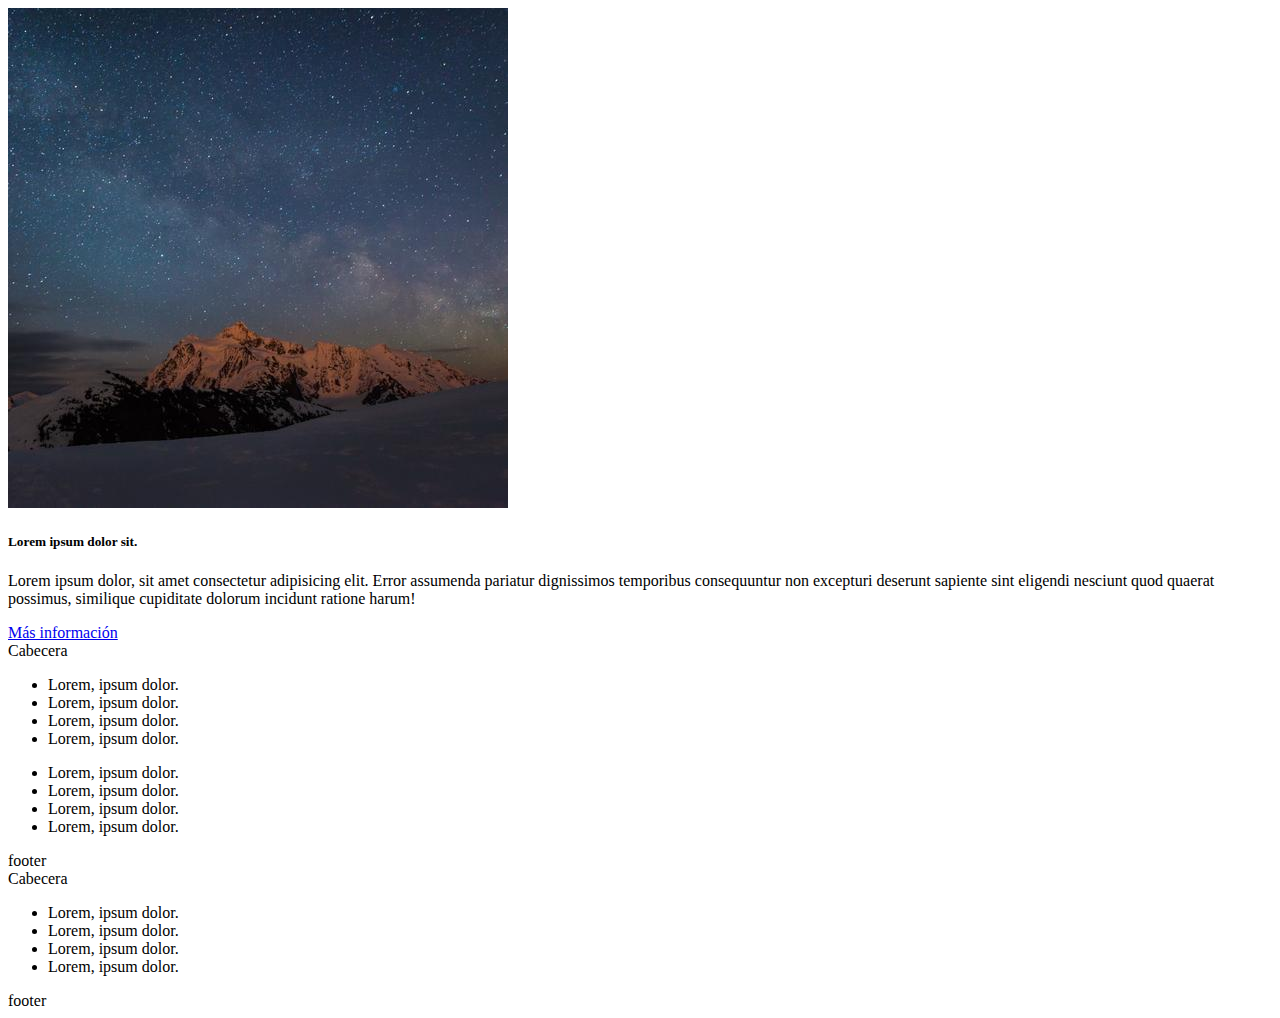
<file: bootstrap/03-componentes/card-row.html>
<!doctype html>
<html lang="es">
  <head>
    <!-- Required meta tags -->
    <meta charset="utf-8">
    <meta name="viewport" content="width=device-width, initial-scale=1">

    <!-- Bootstrap CSS -->
    <link href="https://cdn.jsdelivr.net/npm/bootstrap@5.0.0-beta1/dist/css/bootstrap.min.css" rel="stylesheet" integrity="sha384-giJF6kkoqNQ00vy+HMDP7azOuL0xtbfIcaT9wjKHr8RbDVddVHyTfAAsrekwKmP1" crossorigin="anonymous">

    <title>Card</title>
  </head>
  <body>
    
    <div class="container my-5">

        <div class="row">
            <div class="col-12 col-sm-6 col-md-3 mb-2">
                <div class="card">
                    <img src="1.jpg" alt="" class="card-img-top">
                    <div class="card-body">
                        <h5 class="card-title">Lorem ipsum dolor sit.</h5>
                        <p class="card-text">Lorem ipsum dolor, sit amet consectetur adipisicing elit. Error assumenda pariatur dignissimos temporibus consequuntur non excepturi deserunt sapiente sint eligendi nesciunt quod quaerat possimus, similique cupiditate dolorum incidunt ratione harum!</p>
                        <a href="#" class="btn btn-primary">Más información</a>
                    </div>
                </div>
            </div>
            <div class="col-12 col-sm-6 col-md-3 mb-2">
                <div class="card">
                    <div class="card-header">
                        Cabecera
                    </div>
                    <ul class="list-group list-group-flush">
                        <li class="list-group-item">Lorem, ipsum dolor.</li>
                        <li class="list-group-item">Lorem, ipsum dolor.</li>
                        <li class="list-group-item">Lorem, ipsum dolor.</li>
                        <li class="list-group-item">Lorem, ipsum dolor.</li>
                    </ul>
                </div>
            </div>
            <div class="col-12 col-sm-6 col-md-3 mb-2">
                <div class="card">
                    <ul class="list-group list-group-flush">
                        <li class="list-group-item">Lorem, ipsum dolor.</li>
                        <li class="list-group-item">Lorem, ipsum dolor.</li>
                        <li class="list-group-item">Lorem, ipsum dolor.</li>
                        <li class="list-group-item">Lorem, ipsum dolor.</li>
                    </ul>
                    <div class="card-footer">
                        footer
                    </div>
                </div>
            </div>
            <div class="col-12 col-sm-6 col-md-3 mb-2">
                <div class="card text-center">
                    <div class="card-header">Cabecera</div>
        
                    <ul class="list-group list-group-flush">
                        <li class="list-group-item">Lorem, ipsum dolor.</li>
                        <li class="list-group-item">Lorem, ipsum dolor.</li>
                        <li class="list-group-item">Lorem, ipsum dolor.</li>
                        <li class="list-group-item">Lorem, ipsum dolor.</li>
                    </ul>
                    
                    <div class="card-footer">
                        footer
                    </div>
                </div>
            </div>
        </div>





    </div>

    <script src="https://cdn.jsdelivr.net/npm/bootstrap@5.0.0-beta1/dist/js/bootstrap.bundle.min.js" integrity="sha384-ygbV9kiqUc6oa4msXn9868pTtWMgiQaeYH7/t7LECLbyPA2x65Kgf80OJFdroafW" crossorigin="anonymous"></script>

  </body>
</html>
</file>
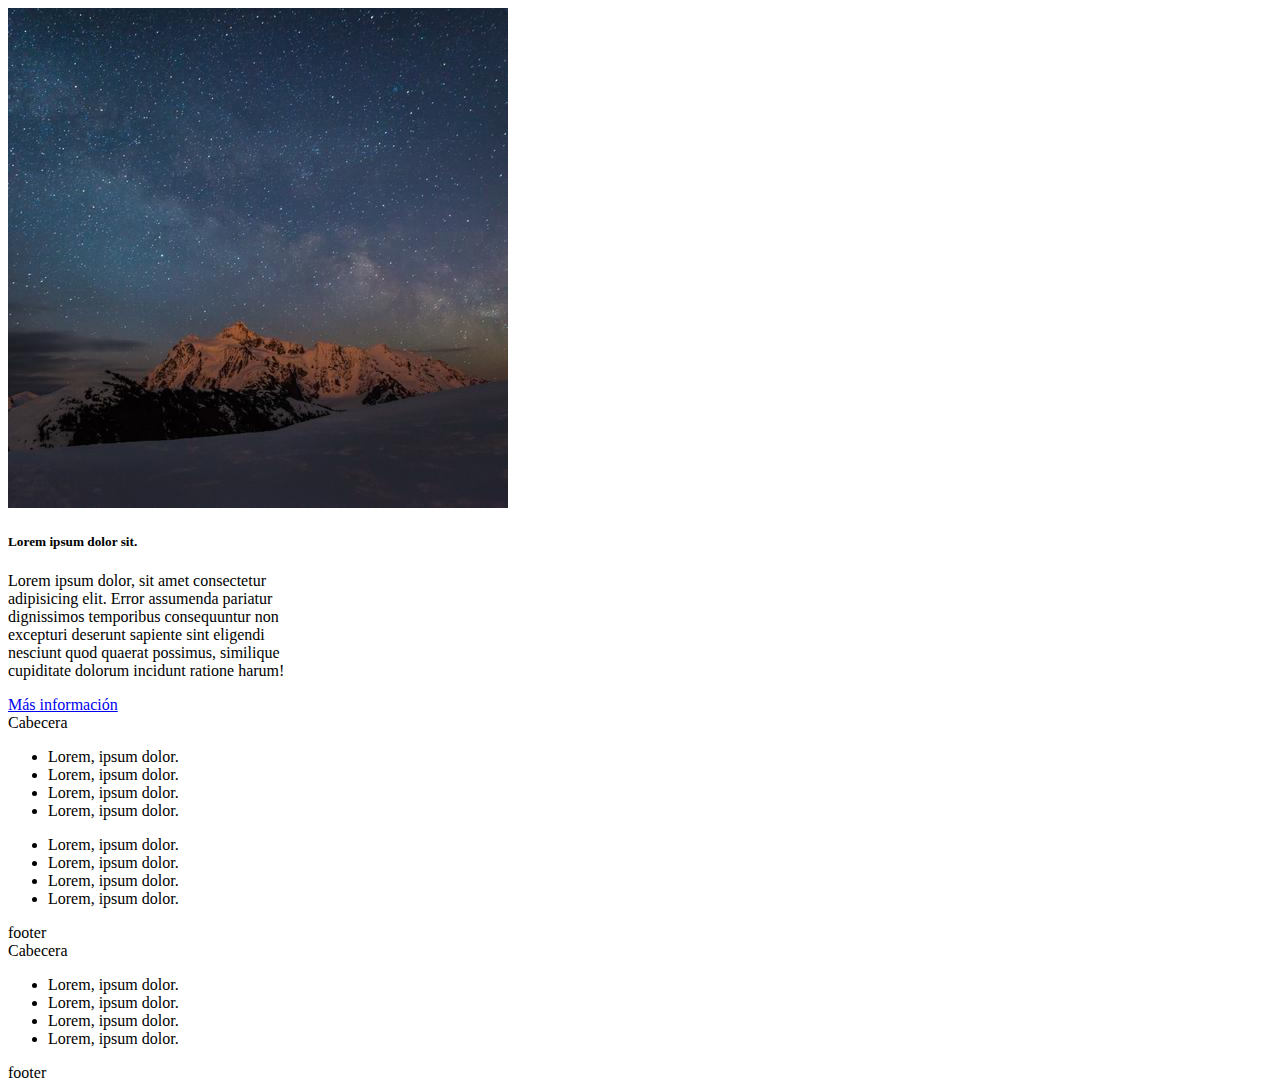
<file: bootstrap/03-componentes/card.html>
<!doctype html>
<html lang="es">
  <head>
    <!-- Required meta tags -->
    <meta charset="utf-8">
    <meta name="viewport" content="width=device-width, initial-scale=1">

    <!-- Bootstrap CSS -->
    <link href="https://cdn.jsdelivr.net/npm/bootstrap@5.0.0-beta1/dist/css/bootstrap.min.css" rel="stylesheet" integrity="sha384-giJF6kkoqNQ00vy+HMDP7azOuL0xtbfIcaT9wjKHr8RbDVddVHyTfAAsrekwKmP1" crossorigin="anonymous">

    <title>Card</title>
  </head>
  <body>
    
    <div class="container my-5">

        <div class="card" style="width: 18rem;">
            <img src="1.jpg" alt="" class="card-img-top">
            <div class="card-body">
                <h5 class="card-title">Lorem ipsum dolor sit.</h5>
                <p class="card-text">Lorem ipsum dolor, sit amet consectetur adipisicing elit. Error assumenda pariatur dignissimos temporibus consequuntur non excepturi deserunt sapiente sint eligendi nesciunt quod quaerat possimus, similique cupiditate dolorum incidunt ratione harum!</p>
                <a href="#" class="btn btn-primary">Más información</a>
            </div>
        </div>

        <div class="card mt-5" style="width: 18rem;">
            <div class="card-header">
                Cabecera
            </div>
            <ul class="list-group list-group-flush">
                <li class="list-group-item">Lorem, ipsum dolor.</li>
                <li class="list-group-item">Lorem, ipsum dolor.</li>
                <li class="list-group-item">Lorem, ipsum dolor.</li>
                <li class="list-group-item">Lorem, ipsum dolor.</li>
            </ul>
        </div>

        <div class="card mt-5" style="width: 18rem;">
            <ul class="list-group list-group-flush">
                <li class="list-group-item">Lorem, ipsum dolor.</li>
                <li class="list-group-item">Lorem, ipsum dolor.</li>
                <li class="list-group-item">Lorem, ipsum dolor.</li>
                <li class="list-group-item">Lorem, ipsum dolor.</li>
            </ul>
            <div class="card-footer">
                footer
            </div>
        </div>

        <div class="card mt-5 text-center" style="width: 18rem;">
            <div class="card-header">Cabecera</div>

            <ul class="list-group list-group-flush">
                <li class="list-group-item">Lorem, ipsum dolor.</li>
                <li class="list-group-item">Lorem, ipsum dolor.</li>
                <li class="list-group-item">Lorem, ipsum dolor.</li>
                <li class="list-group-item">Lorem, ipsum dolor.</li>
            </ul>
            
            <div class="card-footer">
                footer
            </div>
        </div>

    </div>

    <script src="https://cdn.jsdelivr.net/npm/bootstrap@5.0.0-beta1/dist/js/bootstrap.bundle.min.js" integrity="sha384-ygbV9kiqUc6oa4msXn9868pTtWMgiQaeYH7/t7LECLbyPA2x65Kgf80OJFdroafW" crossorigin="anonymous"></script>

  </body>
</html>
</file>
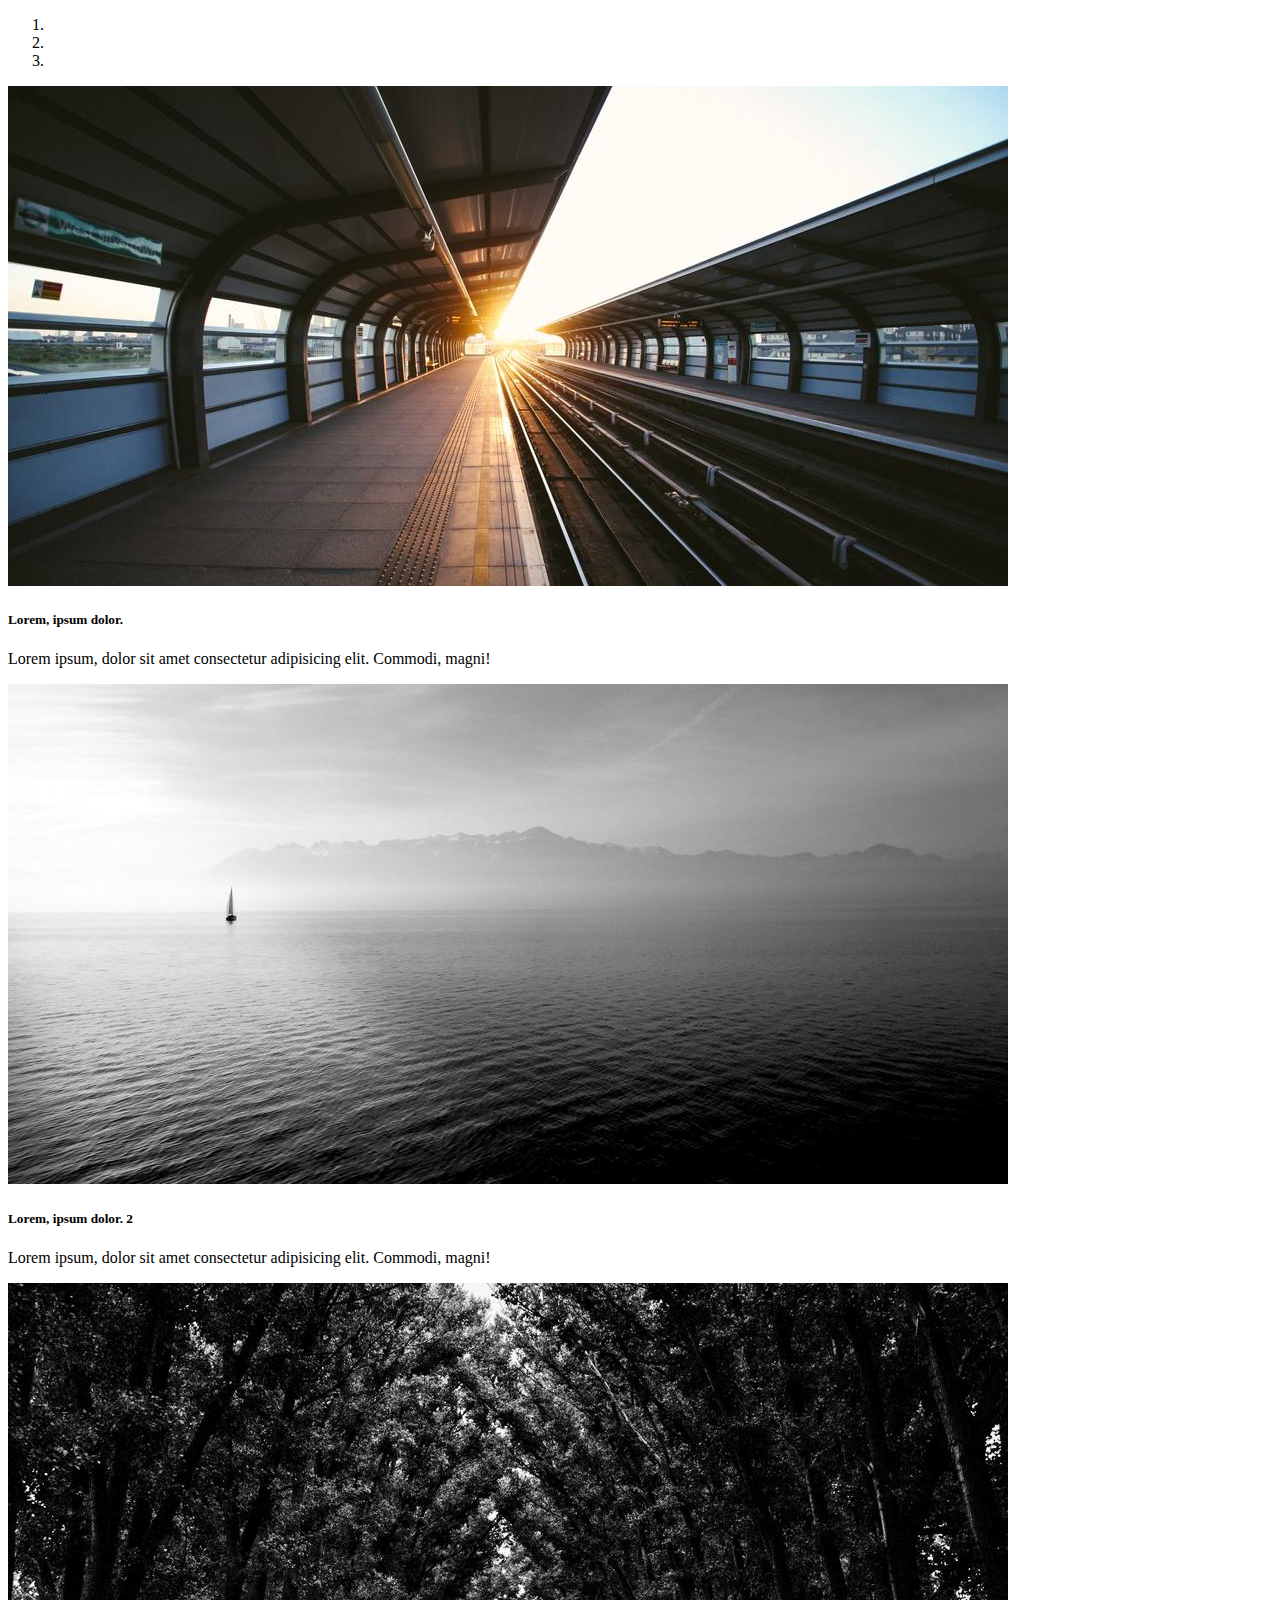
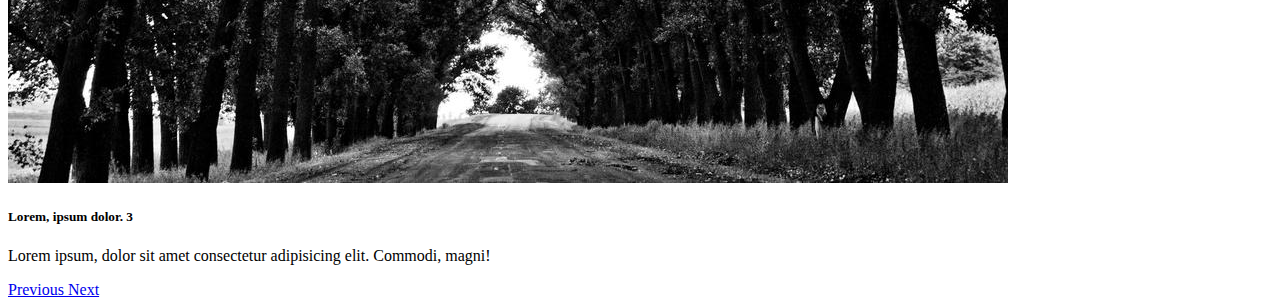
<file: bootstrap/03-componentes/carrusel.html>
<!doctype html>
<html lang="es">
  <head>
    <!-- Required meta tags -->
    <meta charset="utf-8">
    <meta name="viewport" content="width=device-width, initial-scale=1">

    <!-- Bootstrap CSS -->
    <link href="https://cdn.jsdelivr.net/npm/bootstrap@5.0.0-beta1/dist/css/bootstrap.min.css" rel="stylesheet" integrity="sha384-giJF6kkoqNQ00vy+HMDP7azOuL0xtbfIcaT9wjKHr8RbDVddVHyTfAAsrekwKmP1" crossorigin="anonymous">

    <title>Carrousel</title>
  </head>
  <body>
    
    <div class="container my-5">

        <div class="carousel slide" id="slider-bluuweb" data-bs-ride="carousel">

            <ol class="carousel-indicators">
                <li
                    class="active"
                    data-bs-target="#slider-bluuweb"
                    data-bs-slide-to="0"
                ></li>
                <li
                    data-bs-target="#slider-bluuweb"
                    data-bs-slide-to="1"
                ></li>
                <li
                    data-bs-target="#slider-bluuweb"
                    data-bs-slide-to="2"
                ></li>
            </ol>

            <div class="carousel-inner">
                <div class="carousel-item active">
                    <img src="slide-1.jpg" alt="" class="d-block w-100">
                    <div class="carousel-caption d-none d-md-block">
                        <h5>Lorem, ipsum dolor.</h5>
                        <p>Lorem ipsum, dolor sit amet consectetur adipisicing elit. Commodi, magni!</p>
                    </div>
                </div>
                <div class="carousel-item">
                    <img src="slide-2.jpg" alt="" class="d-block w-100">
                    <div class="carousel-caption d-none d-md-block">
                        <h5>Lorem, ipsum dolor. 2</h5>
                        <p>Lorem ipsum, dolor sit amet consectetur adipisicing elit. Commodi, magni!</p>
                    </div>
                </div>
                <div class="carousel-item">
                    <img src="slide-3.jpg" alt="" class="d-block w-100">
                    <div class="carousel-caption d-none d-md-block">
                        <h5>Lorem, ipsum dolor. 3</h5>
                        <p>Lorem ipsum, dolor sit amet consectetur adipisicing elit. Commodi, magni!</p>
                    </div>
                </div>
            </div>

            <a 
                href="#slider-bluuweb"
                class="carousel-control-prev"
                role="button"
                data-bs-slide="prev"
            >
                <span
                    class="carousel-control-prev-icon"
                    aria-hidden="true"
                ></span>
                <span class="visually-hidden">Previous</span>
            </a>

            <a 
                href="#slider-bluuweb"
                class="carousel-control-next"
                role="button"
                data-bs-slide="next"
            >
                <span class="carousel-control-next-icon" aria-hidden="true"></span>
                <span class="visually-hidden">
                    Next
                </span>
            </a>
        </div>

    </div>

    <script src="https://cdn.jsdelivr.net/npm/bootstrap@5.0.0-beta1/dist/js/bootstrap.bundle.min.js" integrity="sha384-ygbV9kiqUc6oa4msXn9868pTtWMgiQaeYH7/t7LECLbyPA2x65Kgf80OJFdroafW" crossorigin="anonymous"></script>

  </body>
</html>
</file>
<file: CSS básico/style.css>
/*
first:#FCFFA6
second:#C1FFD7
third:#B5DEFF
fourth:#CAB8FF
*/
h1 {
  color: #fcffa6;
}
.bg-fourth {
  background-color: #cab8ff;
}
.first {
  color: #fcffa6;
}
.text-center {
  text-align: center;
}

.text-second {
  color: #c1ffd7;
}

.bg-third {
  background-color: #b5deff;
}
.width-100 {
  width: 100px;
}
.width-200 {
  width: 200px;
}
.bg-first {
  background-color: #fcffa6;
}
</file>
<file: practica css-intermedio/styles.css>
/*primary: #cdb4db
secondary: #ffc8dd
danger: #ffafcc
info:#bde0fe*/

html {
  box-sizing: border-box;
}
*,
*:before,
*:after {
  box-sizing: inherit;
}
body {
  font-family: "Noto Sans", sans-serif;
}
.container {
  width: 95%;
  margin-left: auto;
  margin-right: auto;
  max-width: 600px;
}
.mt-2 {
  margin-top: 2rem;
}
.Logo {
  display: block;
  font-size: 3rem;
  padding: 1em;
  text-decoration: none;
  text-align: center;
  background-color: #cdb4db;
  color: antiquewhite;
}
.btn-primary {
  background-color: #cdb4db;
  color: antiquewhite;
}
.btn-secondary {
  background-color: #ffc8dd;
  color: antiquewhite;
}
.btn {
  text-decoration: none;
  display: inline-block;
  font-size: 1rem;
  padding: 0.5em;
  margin: 0 0.1em;
  border-radius: 0.5em;
}
.btn-danger {
  background-color: #ffafcc;
  color: antiquewhite;
}
.btn-info {
  background-color: #bde0fe;
  color: antiquewhite;
}
.card {
  width: 20rem;
  overflow: hidden;
  background-color: gray;
  color: antiquewhite;
  border-radius: 00.5em;
}
.card-img {
  width: 100%;
}
.card-body h5 {
  font-size: 1.5rem;
  margin: 1em 0;
  font-weight: 900;
}
.card-body p {
  font-weight: 300;
}
</file>
